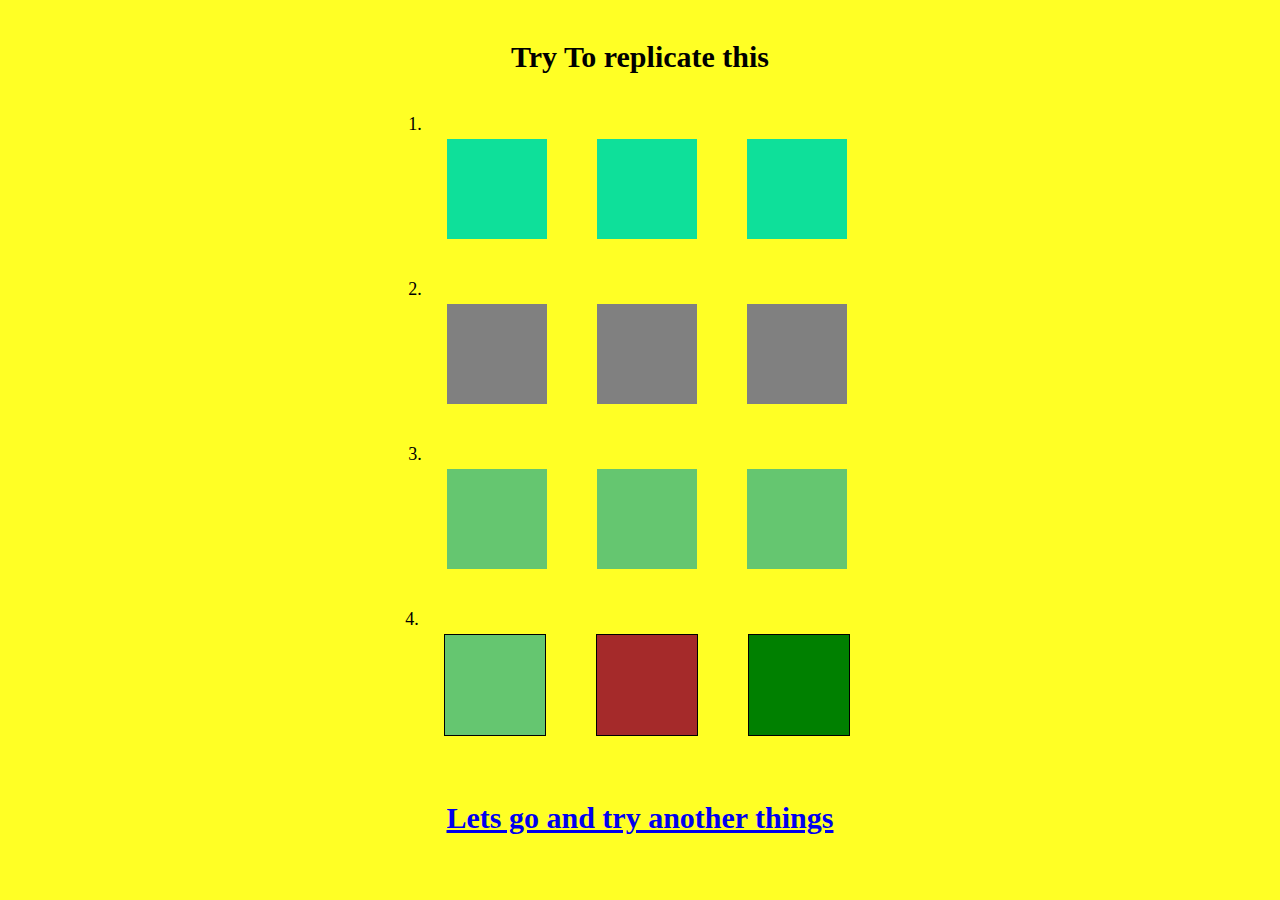
<file: index.html>
<!DOCTYPE html>
<html lang="en">
<head>
    <meta charset="UTF-8">
    <meta http-equiv="X-UA-Compatible" content="IE=edge">
    <meta name="viewport" content="width=device-width, initial-scale=1.0">
    <title>Document</title>
    <link rel="stylesheet" href="./style.css">
</head>
<body>
    <div class="parent">

          
        <div class="line1"><h2>Try To replicate this</h2></div>
            <div class="line1">
                <div class="c">1.</div>
                <div class="box box1"></div>
                <div class="box box2"></div>
                <div class="box box3"></div>
            </div>
            <div class="line1">
                <div class="c">2.</div>
                <div class="box box11"></div>
                <div class="box box12"></div>
                <div class="box box13"></div>
            </div>
            <div class="line1">
                <div class="c">3.</div>
                <div class="box box21"></div>
                <div class="box box22"></div>
                <div class="box box23"></div>
            </div>
            <div class="line1">
                <div class="c">4.</div>
                <div class="box box31"></div>
                <div class="box box32"></div>
                <div class="box box33"></div>
            </div>
        <div class="line1">
          <a href="./index1.html"><h2>Lets go and try another things</h2></a>
        </div>
    </div>
</body>
</html>
</file>
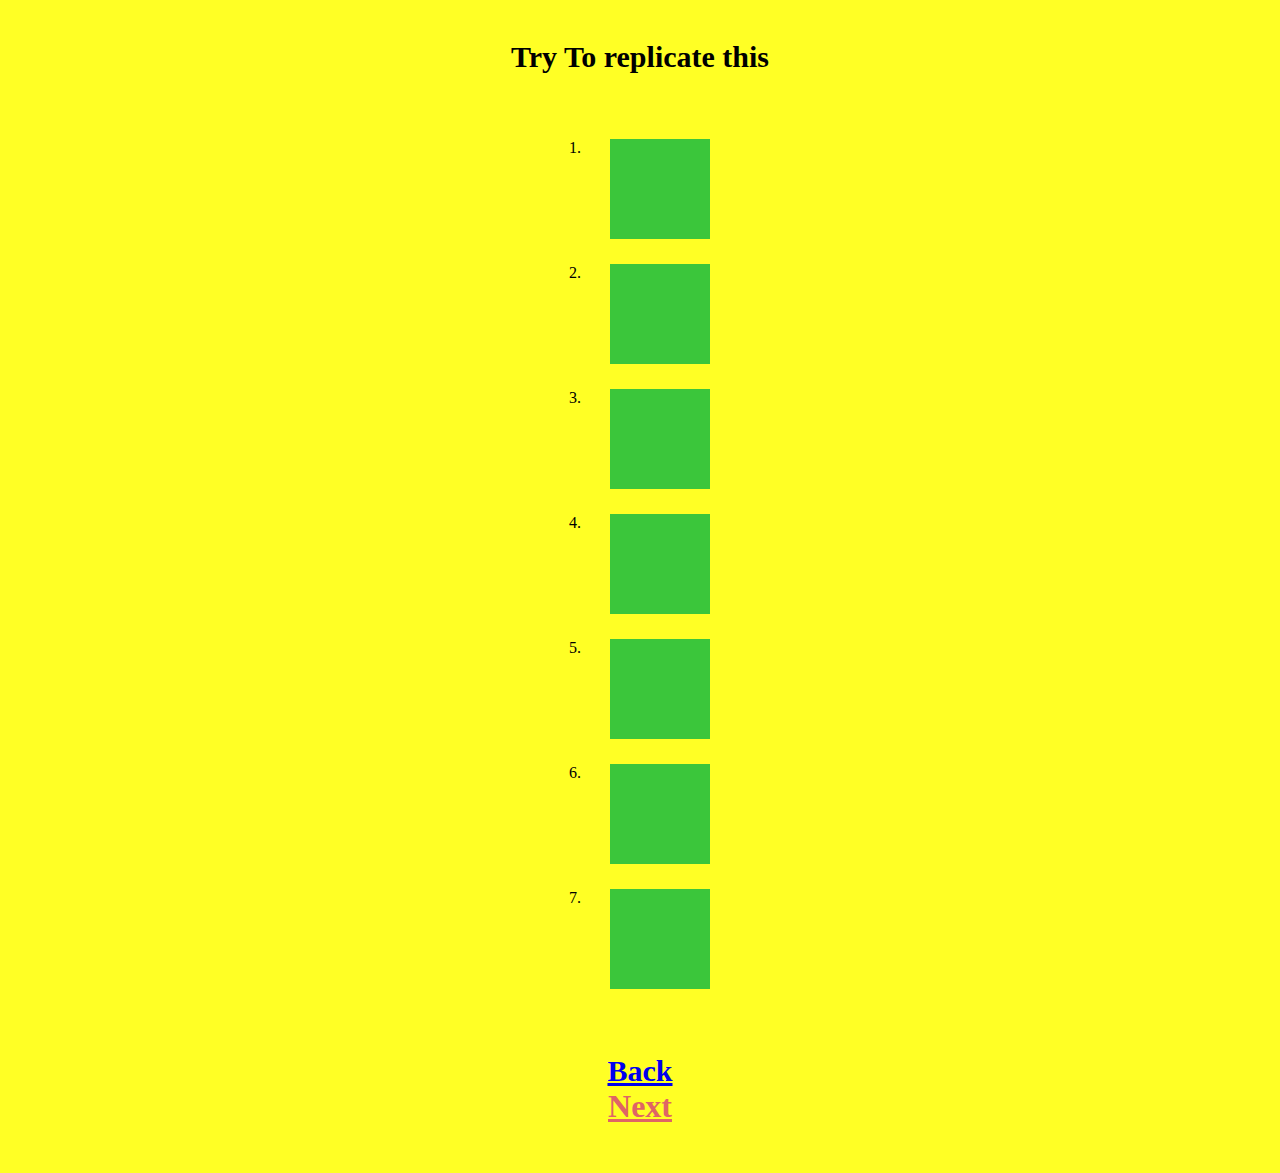
<file: index1.html>
<!DOCTYPE html>
<html lang="en">
<head>
    <meta charset="UTF-8">
    <meta http-equiv="X-UA-Compatible" content="IE=edge">
    <meta name="viewport" content="width=device-width, initial-scale=1.0">
    <title>Document</title>
    <link rel="stylesheet" href="./style.css">
</head>
<body>
    <div class="parent">
        <div class="line1"><h2>Try To replicate this</h2></div>
  
        <div class="page2">
          <div>
            <ol>
              <li><div class="box lux1 ol"></div></li>
              <li><div class="box lux2 ol"></div></li>
              <li><div class="box lux3 ol"></div></li>
              <li>
                <div class="box lux4 ol"></div>
              </li>
              <li><div class="box lux5 ol"></div></li>
              <li>
                <div class="box lux6 ol"></div>
              </li>
              <li>
                <div class="box lux7 ol"></div>
              </li>
            </ol>
          </div>
        </div>
        <div class="line1">
          <a href="./index.html"><h2>Back</h2></a>
        </div>
        <div class="line1q page2next">
          <a class="next" href="gari/index2.html">Next</a>
        </div>
      </div>
</body>
</html>
</file>
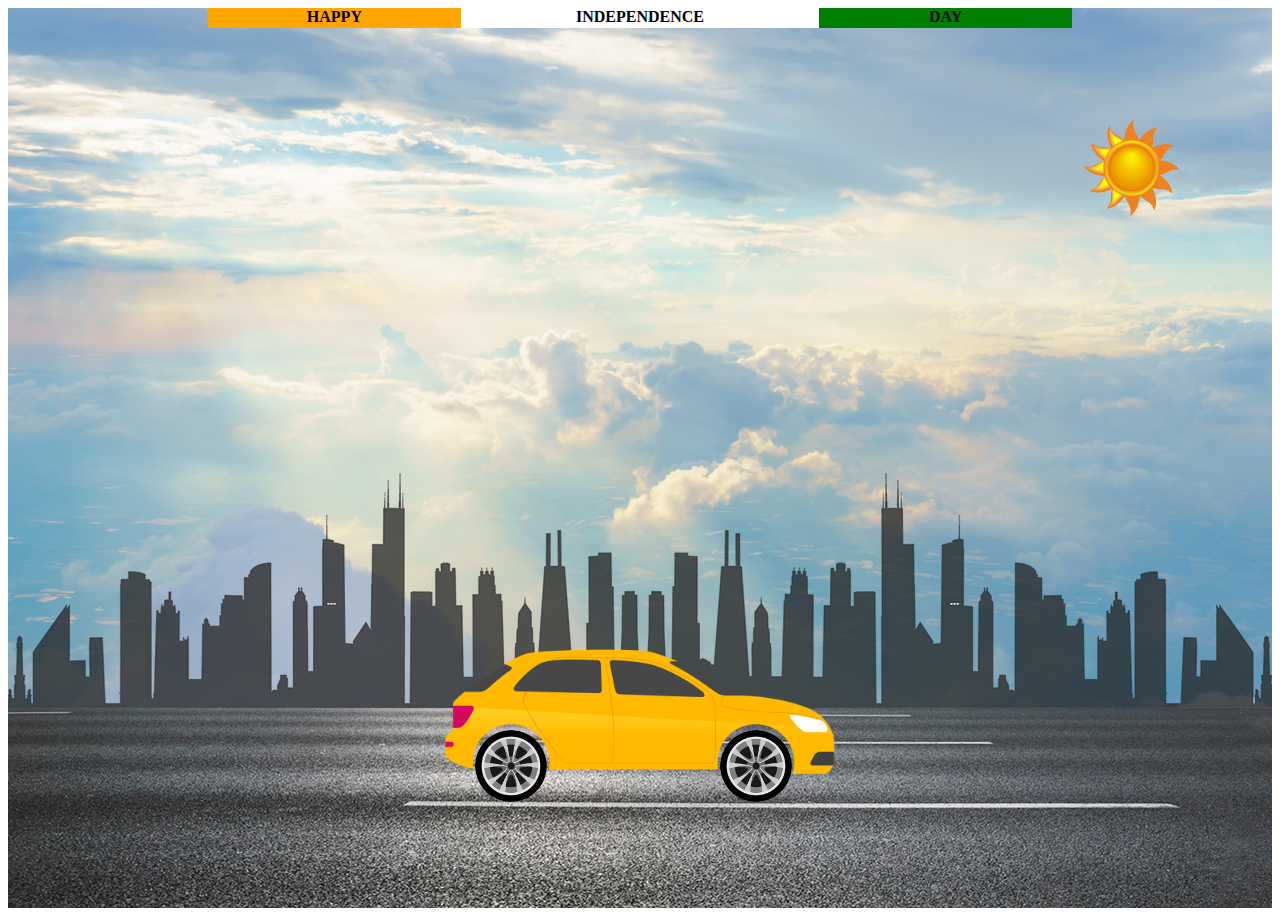
<file: index2.html>
<!DOCTYPE html>
<html lang="en">
<head>
    <meta charset="UTF-8">
    <meta http-equiv="X-UA-Compatible" content="IE=edge">
    <meta name="viewport" content="width=device-width, initial-scale=1.0">
    <title>CAR PART</title>
    <link rel="stylesheet" href="style2.css">
</head>
<body>
    <div class="hero">
        <!-- WISH PORTION -->
        <div class="one"><strong>DAY</strong></div>
        <div class="two"><strong>HAPPY</strong></div>
        <div class="three"><strong>INDEPENDENCE</strong></div>
        <!-- MOVING CAR, CITY, BUILDING -->
        <img class="sun_pic" src="sun.png" alt="sun_image">
        <div class="highway"></div>
        <div class="city"></div>
        <div class="car">
            <img src="car.png" alt="car_image">
        </div>
        <!-- MOVING WHEEL -->
        <div class="wheel">
            <img src="wheel.png" class="back-wheel" alt="wheel_image">
            <img src="wheel.png" class="front-wheel" alt="wheel_image">
        </div>
    </div>
</body>
</html>
</file>
<file: style.css>
body {
    background-color: rgba(255, 255, 0, 0.855);
}




/*this is for the h2 tag used to change the font*/
h2 {
    font-size: 30px;
}




/* this is used for hyperlinking the index1.html file at the last of index.html page*/
a {
    font-size: 15px;
}




/*verified for the box used*/
.box {
    height: 100px;
    width: 100px;
    margin: 25px;
    background-color: rgb(14, 224, 154);
   
}





/*verified for the line1 used for alll*/
.line1 {
    display: flex;
    flex-direction: row;
    justify-content: center;
    margin: 15px;

}




/*this is c defined for the particular row box*/
.c {
    position: relative;
    font-size: large;
}


/* this is entirely in the page 1*/






/*for the box 1 box2 box 3 of the row 1 numbered as 1*/

.box1,
.box2,
.box3 {
    animation-name: forline1;
    animation-iteration-count: infinite;
    animation-direction: alternate;
    animation-duration: 2s;

}

.box11,
.box12,
.box13 {
    background-color: grey;
    animation-name: forline2;
    animation-iteration-count: infinite;
    animation-direction: alternate;
    animation-duration: 2s;

}

.box21,
.box22,
.box23 {
    background-color: rgb(101, 198, 112);
    animation-name: forline3;
    animation-iteration-count: infinite;
    /* animation-direction: alternate; */
    animation-duration: 2s;

}

.box31 {
    background-color: rgb(101, 198, 112);
    animation-name: forline31;
    animation-iteration-count: infinite;
    animation-direction: alternate;
    animation-duration: 2s;
    border: 1px solid black;

}

.box32 {
    background-color: brown;
    animation-name: forline32;
    animation-iteration-count: infinite;
    animation-direction: alternate;
    animation-duration: 2s;
    border: 1px solid black;

}

.box33 {
    background-color: green;
    animation-name: forline33;
    animation-iteration-count: infinite;
    animation-direction: alternate;
    animation-duration: 2s;
    border: 1px solid black;

}


/* Animation  */

@keyframes forline1 {
    from {

        transform: skewX(20deg);
    }

    to {
        transform: skewX(-20deg);

    }
}

@keyframes forline2 {
    from {

        transform: skewY(25deg);
    }

    to {
        transform: skewY(-25deg);

    }
}

@keyframes forline3 {
    from {

        transform: rotateZ(0deg);
    }

    to {
        transform: rotateZ(360deg);

    }
}

@keyframes forline31 {
    from {

        transform: scaleY(0.5);
    }

    to {
        transform: scaleY(1);

    }
}

@keyframes forline32 {
    from {


        transform: scaleX(0.5);
    }

    to {

        transform: scaleX(1);

    }
}

@keyframes forline33 {
    from {

        transform: rotateZ(0deg);
    }

    to {
        transform: rotateZ(-90deg);

    }
}

/* page2 */
.page2 {
    margin: auto;
    display: flex;
    justify-content: center;
}

.ol {
    background-color: rgb(59, 198, 59);


}

.lux1 {
    transition-duration: 2s;
}

.lux2 {
    transition: height 5s, width 2s;
}

.lux3 {
    transition-duration: 2s;
    transition-timing-function: linear;
}

.lux4 {
    transition-duration: 2s;
    transition-timing-function: ease-in;
}

.lux5 {
    transition-duration: 2s;
    transition-timing-function: ease-out;
}

.lux6 {
    transition-duration: 2s;
    transition-timing-function: ease;
}

.lux7 {
    transition-duration: 2s;
    transition-timing-function: ease-in-out;
}

.lux1:hover {
    width: 300px;
}

.lux2:hover {
    width: 250px;
    height: 320px;
}

.lux3:hover {
    width: 300px;
}

.lux4:hover {
    width: 300px;
}

.lux5:hover {
    width: 300px;
}

.lux6:hover {
    width: 300px;
}

.lux7:hover {
    width: 300px;
}
.page2next{

position: relative;
  display: flex;
  bottom: 40px;
  justify-content: center;
}
.next{
    color: rgb(223, 101, 101);
    font-size: 32px;
    font-weight: 900;
}
</file>
<file: style2.css>
.one{
    background-color: green;
    width: 20%;
    float: right;
    text-align: center;
    height: 20px;
    margin-right: 200px;
    height: 20px;
}
.two{
    background-color: orange;
    width: 20%;
    float: left;
    text-align: center;
    height: 20px;
    margin-left: 200px;
    height: 20px;
}
.three{
    background-color: white;
    width: 30%;
    margin: 0 auto;
    text-align: center;
    height: 20px;
    height: 20px;
}

.hero{
    height: 100vh;
    width: 100%;
    background-image: url(sky.jpg);
    background-size: cover;
    background-position: center;
    position: relative;
    overflow: hidden;
}
.sun_pic{
    width: 100px;
    height: 100px;
    float: right;
    padding: 90px;
}
.highway{
    height: 200px;
    width: 500%;
    display: block;
    background-image: url(road.jpg);
    position: absolute;
    bottom: 0;
    left: 0;
    right: 0;
    z-index: 1;
    background-repeat: repeat-x;
    animation: highway 5s linear infinite; 
    
}
@keyframes highway{
    100%{
        transform: translateX(-3400px);
    }
}
.city{
    height: 250px;
    width: 500%;
    background-image: url(city.png);
    position: absolute;
    bottom: 200px;
    left: 0;
    right: 0;
    display: block;
    z-index: 1;
    background-repeat: repeat-x;
    animation: city 20s linear infinite;

}
@keyframes city{
    100%{
        transform: translateX(-1400px);
    }
}
.car{
    width: 400px;
    left: 50%;
    bottom: 100px;
    transform: translateX(-50%);
    position: absolute;
    z-index: 2;
}
.car img{
    width: 100%;
    animation: car 1s linear infinite;
}
@keyframes car{
    100%{
        transform: translateY(-1px);
    }
    50%{
        transform: translateY(1px);
    }
    0%{
        transform: translateY(-1px);
    }
}
.wheel{
    left: 50%;
    bottom: 178px;
    transform: translateX(-50%);
    position: absolute;
    z-index: 2;
}
.wheel img{
    width: 72px;
    height: 72px;
    animation: wheel 1s linear infinite;
}
@keyframes wheel{
    100%{
        transform: rotate(360deg);
    }
}
.back-wheel{
    left: -165px;
    position: absolute;
}

.front-wheel{
    left: 80px;
    position: absolute;
}
</file>
